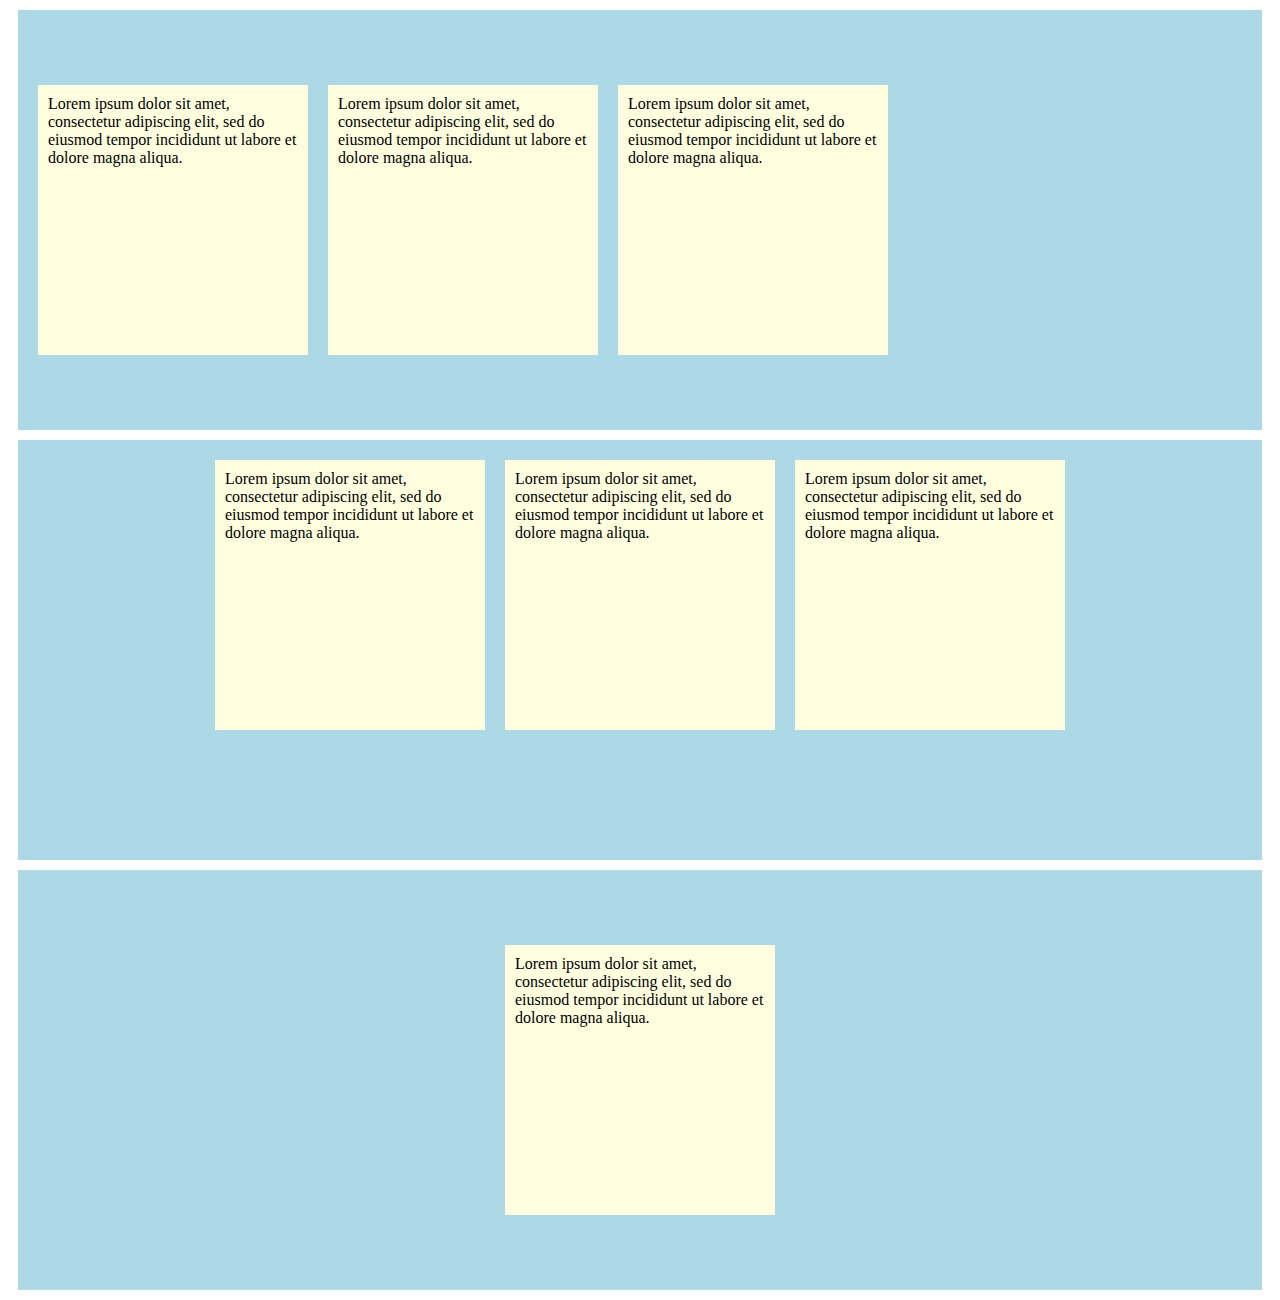
<file: Aligning with flex items/index.html>
<!DOCTYPE html>
<html lang="en-gb">
<head>
  <link href="css/index.css" type="text/css" rel="stylesheet">
</head>
<body>
  <section class="alignItems flexContainer">
    <div class="flexItem">
      Lorem ipsum dolor sit amet, consectetur adipiscing elit, sed do eiusmod tempor incididunt ut labore et dolore magna aliqua.
    </div>
    <div class="flexItem">
      Lorem ipsum dolor sit amet, consectetur adipiscing elit, sed do eiusmod tempor incididunt ut labore et dolore magna aliqua.
    </div>
    <div class="flexItem">
      Lorem ipsum dolor sit amet, consectetur adipiscing elit, sed do eiusmod tempor incididunt ut labore et dolore magna aliqua.
    </div>
  </section>
  <section class="justifyContent flexContainer">
    <div class="flexItem">
      Lorem ipsum dolor sit amet, consectetur adipiscing elit, sed do eiusmod tempor incididunt ut labore et dolore magna aliqua.
    </div>
    <div class="flexItem">
      Lorem ipsum dolor sit amet, consectetur adipiscing elit, sed do eiusmod tempor incididunt ut labore et dolore magna aliqua.
    </div>
    <div class="flexItem">
      Lorem ipsum dolor sit amet, consectetur adipiscing elit, sed do eiusmod tempor incididunt ut labore et dolore magna aliqua.
    </div>
  </section>
    <section class="perfectlyCentered flexContainer">
      <div class="flexItem">
        Lorem ipsum dolor sit amet, consectetur adipiscing elit, sed do eiusmod tempor incididunt ut labore et dolore magna aliqua.
    </section>
  </div>
</body>
</html>
</file>
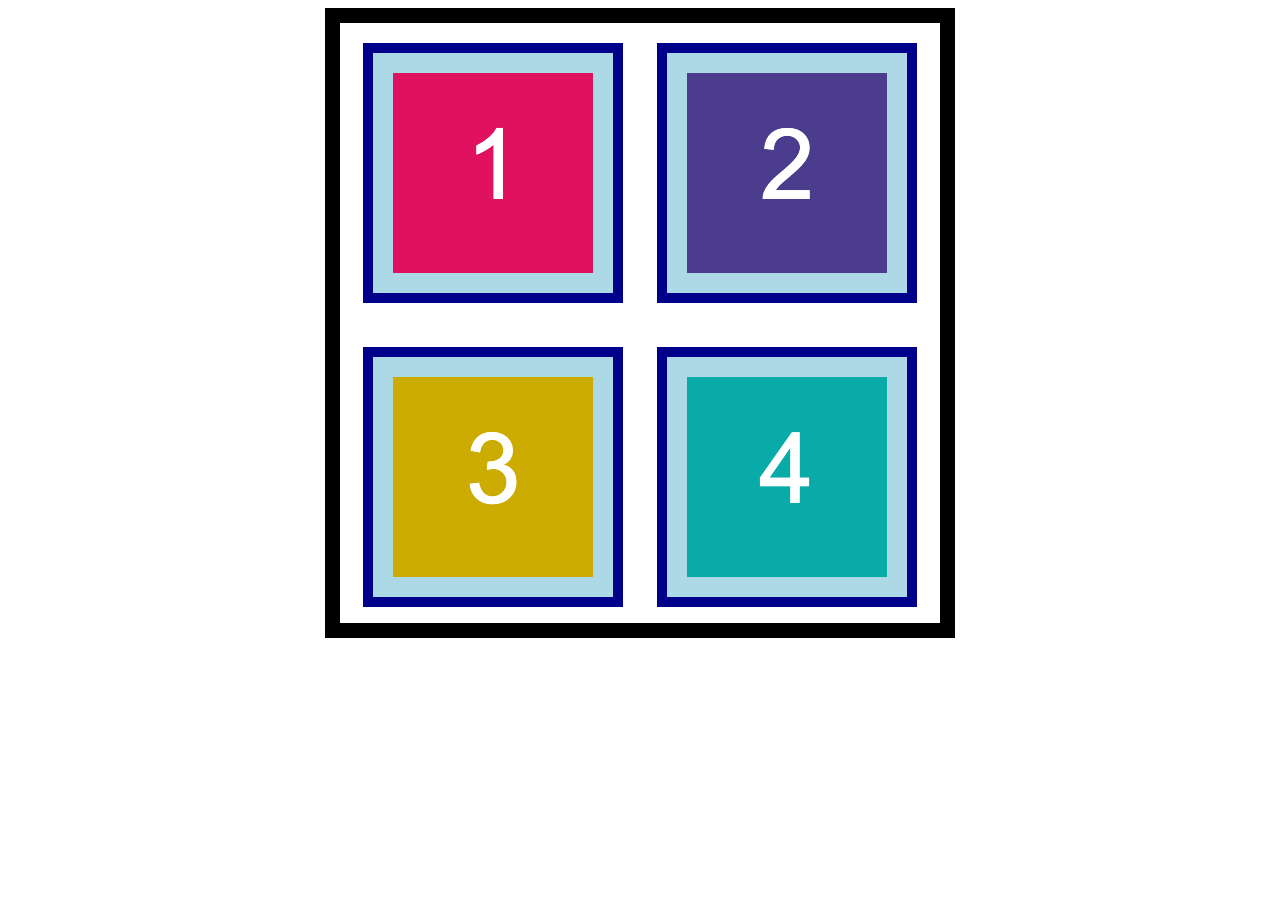
<file: CSS Box Model Lesson Two/index.html>
<!DOCTYPE html>
<html lang="en-GB">

  <head>
    <meta charset="UTF-8">
    <title>HTML Box Model</title>
    <link rel="stylesheet" type="text/css" href="./assets/css/style.css">
  </head>

  <body>
    <section>
      <img src="./assets/images/image-1.png" alt="box with number 1"/>
      <img src="./assets/images/image-2.png" alt="box with number 2"/>
      <img src="./assets/images/image-3.png" alt="box with number 3"/>
      <img src="./assets/images/image-4.png" alt="box with number 4"/>
    </section>
  </body>

</html>
</file>
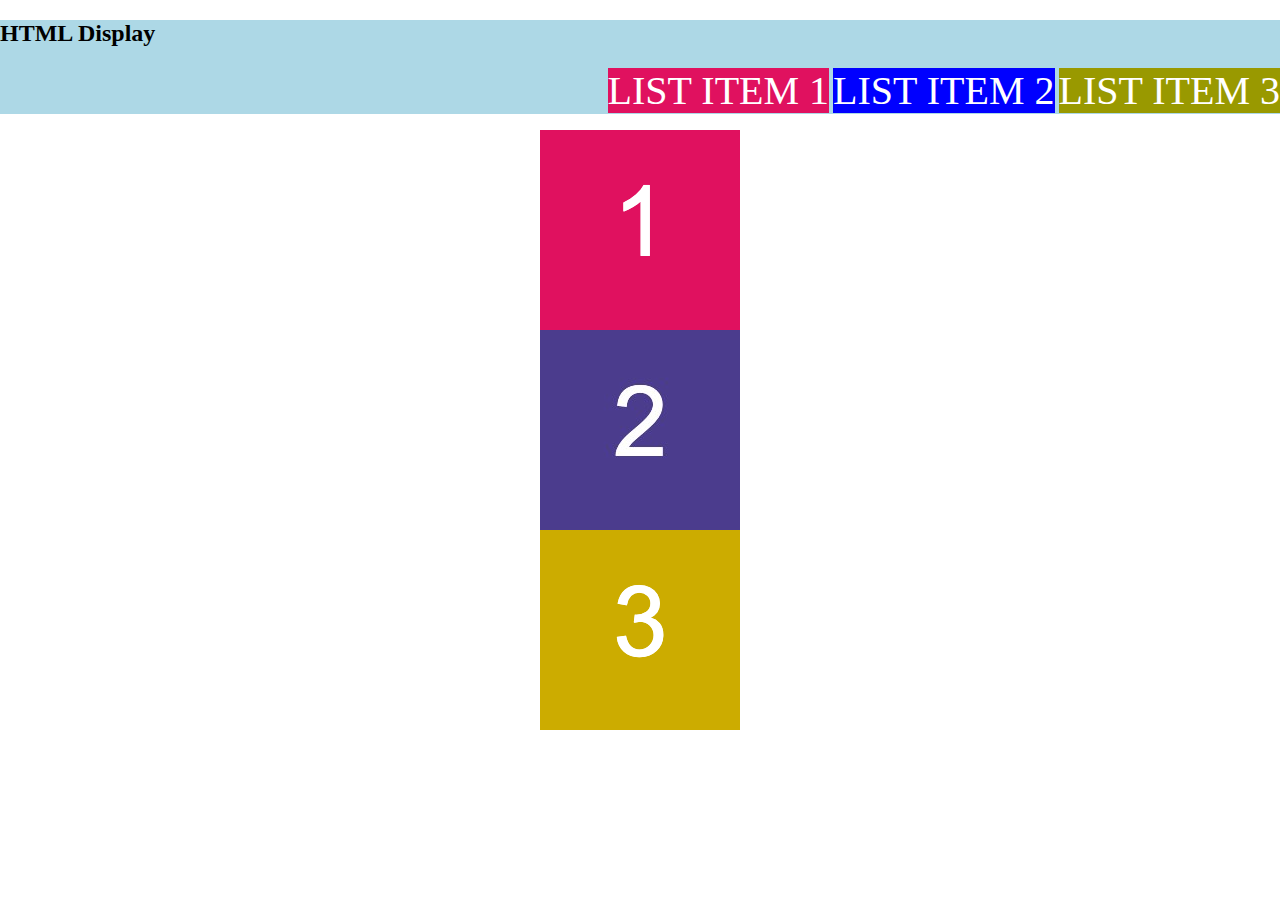
<file: CSS Layout Box Model Lesson One/index.html>
<!DOCTYPE html>
<html lang="en-GB">

  <head>
    <meta charset="UTF-8">
    <title>HTML Display</title>
    <link rel="stylesheet" href="./assets/css/style.css">
  </head>

  <body>
    <header>
      <h2>HTML Display</h2>
      <nav>
        <ul>
          <li id="item-1">LIST ITEM 1</li>
          <li id="item-2">LIST ITEM 2</li>
          <li id="item-3">LIST ITEM 3</li>
        </ul>
      </nav>
    </header>
    
    <section>
      <img src="./assets/images/image-1.png" alt="box with number 1"/>
      <img src="./assets/images/image-2.png" alt="box with number 2"/> 
      <img id="image-3" src="./assets/images/image-3.png" alt="box with number 3"/> 
    </section>
  </body>

</html>
</file>
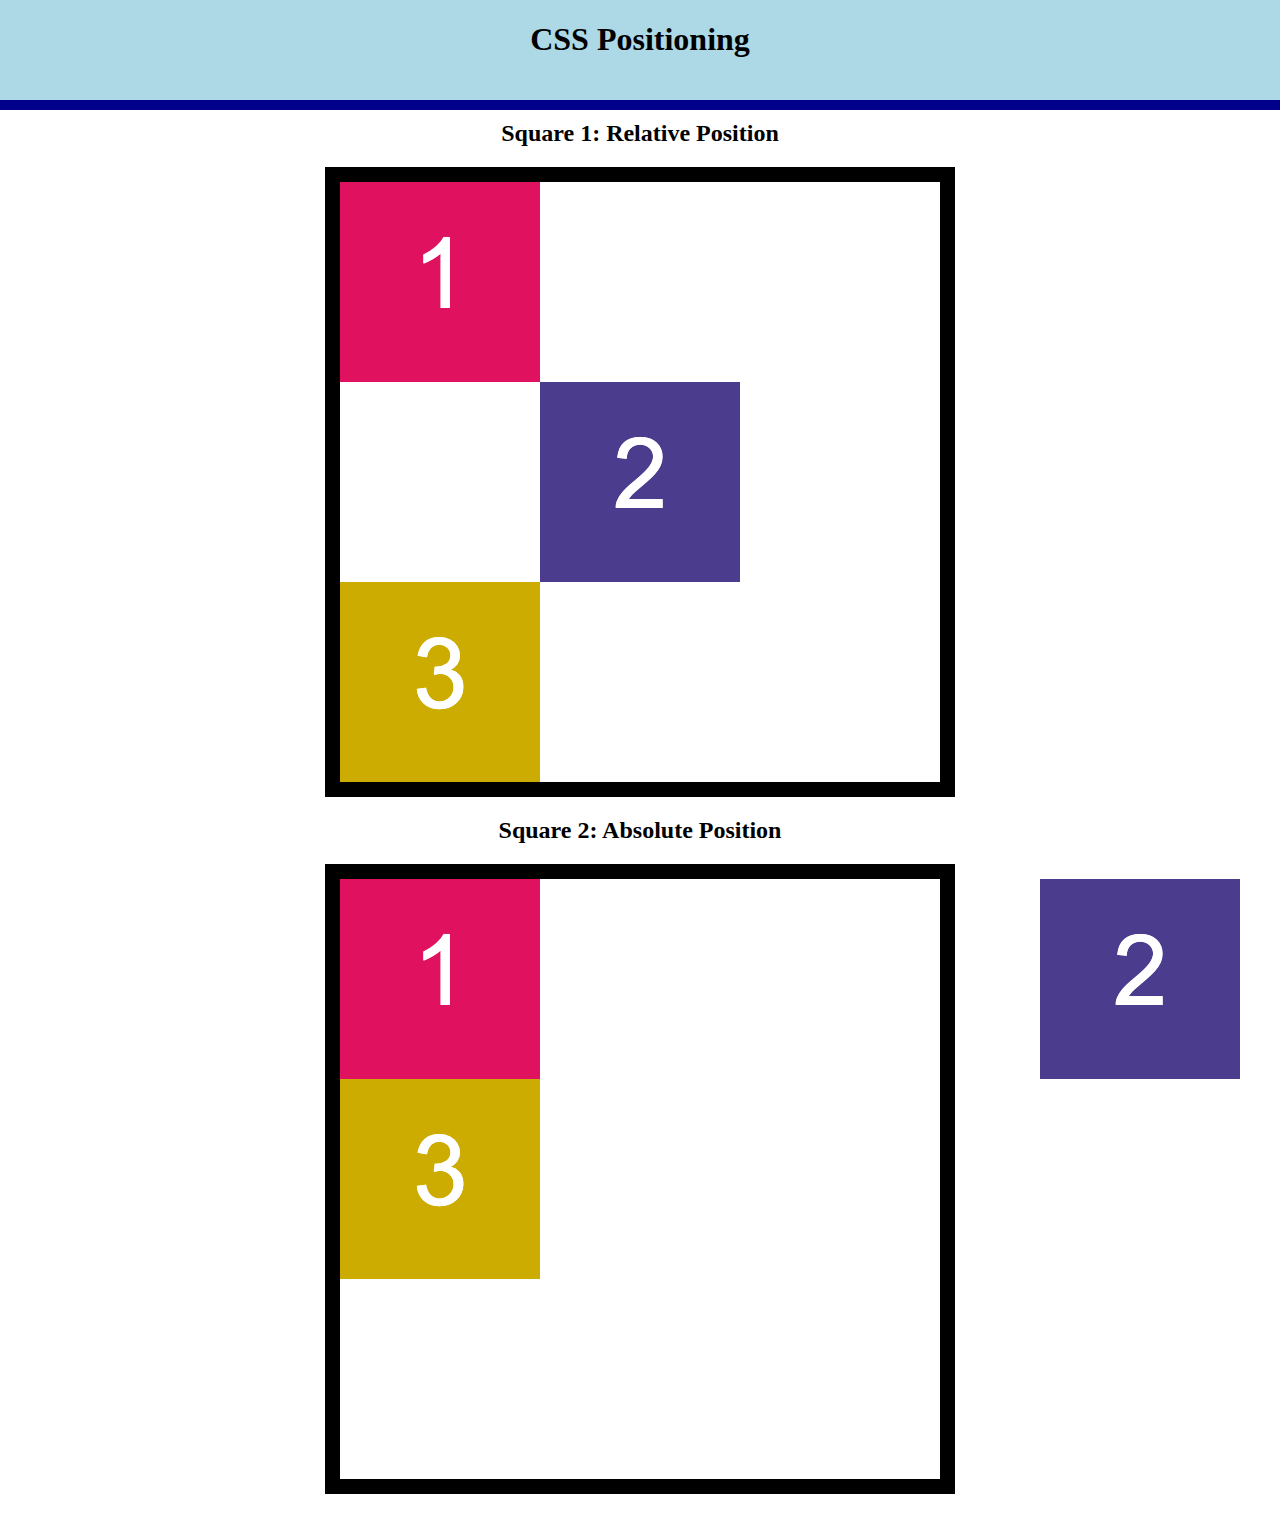
<file: CSS Positioning/index.html>
<!DOCTYPE html>
<html lang="en-GB">

  <head>
    <meta charset="UTF-8">
    <title>CSS Positioning</title>
    <link rel="stylesheet" type="text/css" href="./assets/css/style.css">
  </head>

  <body>
    <header>
      <h1>CSS Positioning</h1>
    </header>

    <main>
      <section>
        <h2>Square 1: Relative Position</h2>
        <div class="container">
          <img src="./assets/images/image-1.png" alt="box with number 1"/>
          <img id="relative-box-2" src="./assets/images/image-2.png" alt="box with number 2"/>
          <img src="./assets/images/image-3.png" alt="box with number 3"/>
        </div>
      </section>

      <section>
        <h2>Square 2: Absolute Position</h2>
        <div class="container absolute-container">
          <img src="./assets/images/image-1.png" alt="box with number 1"/>
          <img id="absolute-box-2"src="./assets/images/image-2.png" alt="box with number 2"/>
          <img src="./assets/images/image-3.png" alt="box with number 3"/>
        </div>
      </section>
    </main>
  </body>

</html>
</file>
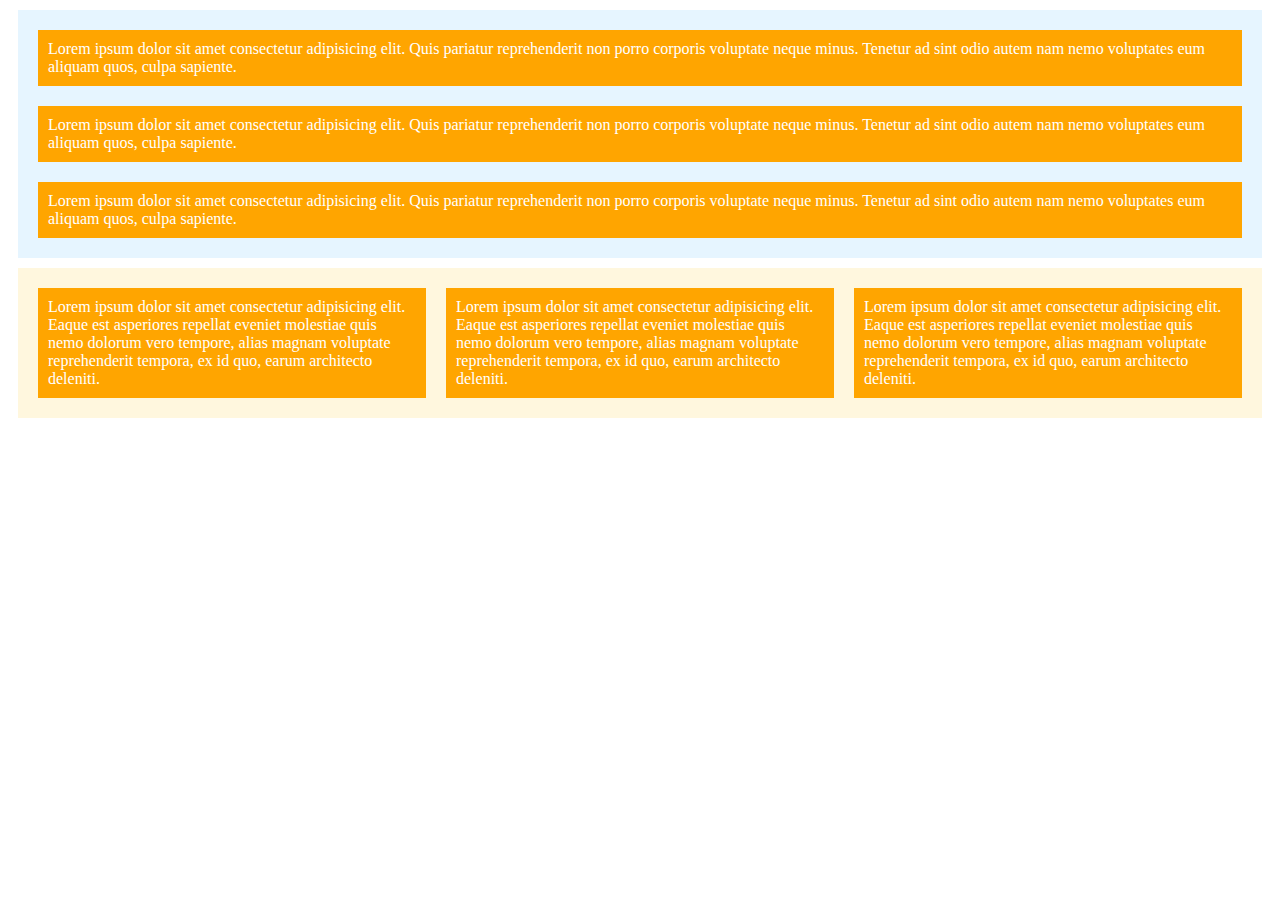
<file: Flexbox Lesson/index.html>
<!DOCTYPE html>
<html lang="en-gb">
<head>
  <link href="css/index.css" type="text/css" rel="stylesheet">
</head>
<body>

  <div id="column" class="flex"><!-- This div has the id of column and the class of flex. -->
    <div class="flex_item">
      Lorem ipsum dolor sit amet consectetur adipisicing elit. Quis pariatur reprehenderit non porro corporis voluptate neque minus. Tenetur ad sint odio autem nam nemo voluptates eum aliquam quos, culpa sapiente.
    </div>
    <div class="flex_item">
      Lorem ipsum dolor sit amet consectetur adipisicing elit. Quis pariatur reprehenderit non porro corporis voluptate neque minus. Tenetur ad sint odio autem nam nemo voluptates eum aliquam quos, culpa sapiente.
    </div>
    <div class="flex_item">
      Lorem ipsum dolor sit amet consectetur adipisicing elit. Quis pariatur reprehenderit non porro corporis voluptate neque minus. Tenetur ad sint odio autem nam nemo voluptates eum aliquam quos, culpa sapiente.
    </div>
  </div>

  <div id="row" class="flex">
    <div class="flex_item">
      Lorem ipsum dolor sit amet consectetur adipisicing elit. Eaque est asperiores repellat eveniet molestiae quis nemo dolorum vero tempore, alias magnam voluptate reprehenderit tempora, ex id quo, earum architecto deleniti.
    </div>
    <div class="flex_item">
      Lorem ipsum dolor sit amet consectetur adipisicing elit. Eaque est asperiores repellat eveniet molestiae quis nemo dolorum vero tempore, alias magnam voluptate reprehenderit tempora, ex id quo, earum architecto deleniti.
    </div>
    <div class="flex_item">
      Lorem ipsum dolor sit amet consectetur adipisicing elit. Eaque est asperiores repellat eveniet molestiae quis nemo dolorum vero tempore, alias magnam voluptate reprehenderit tempora, ex id quo, earum architecto deleniti.
    </div>

  </div>

</body>
</html>
</file>
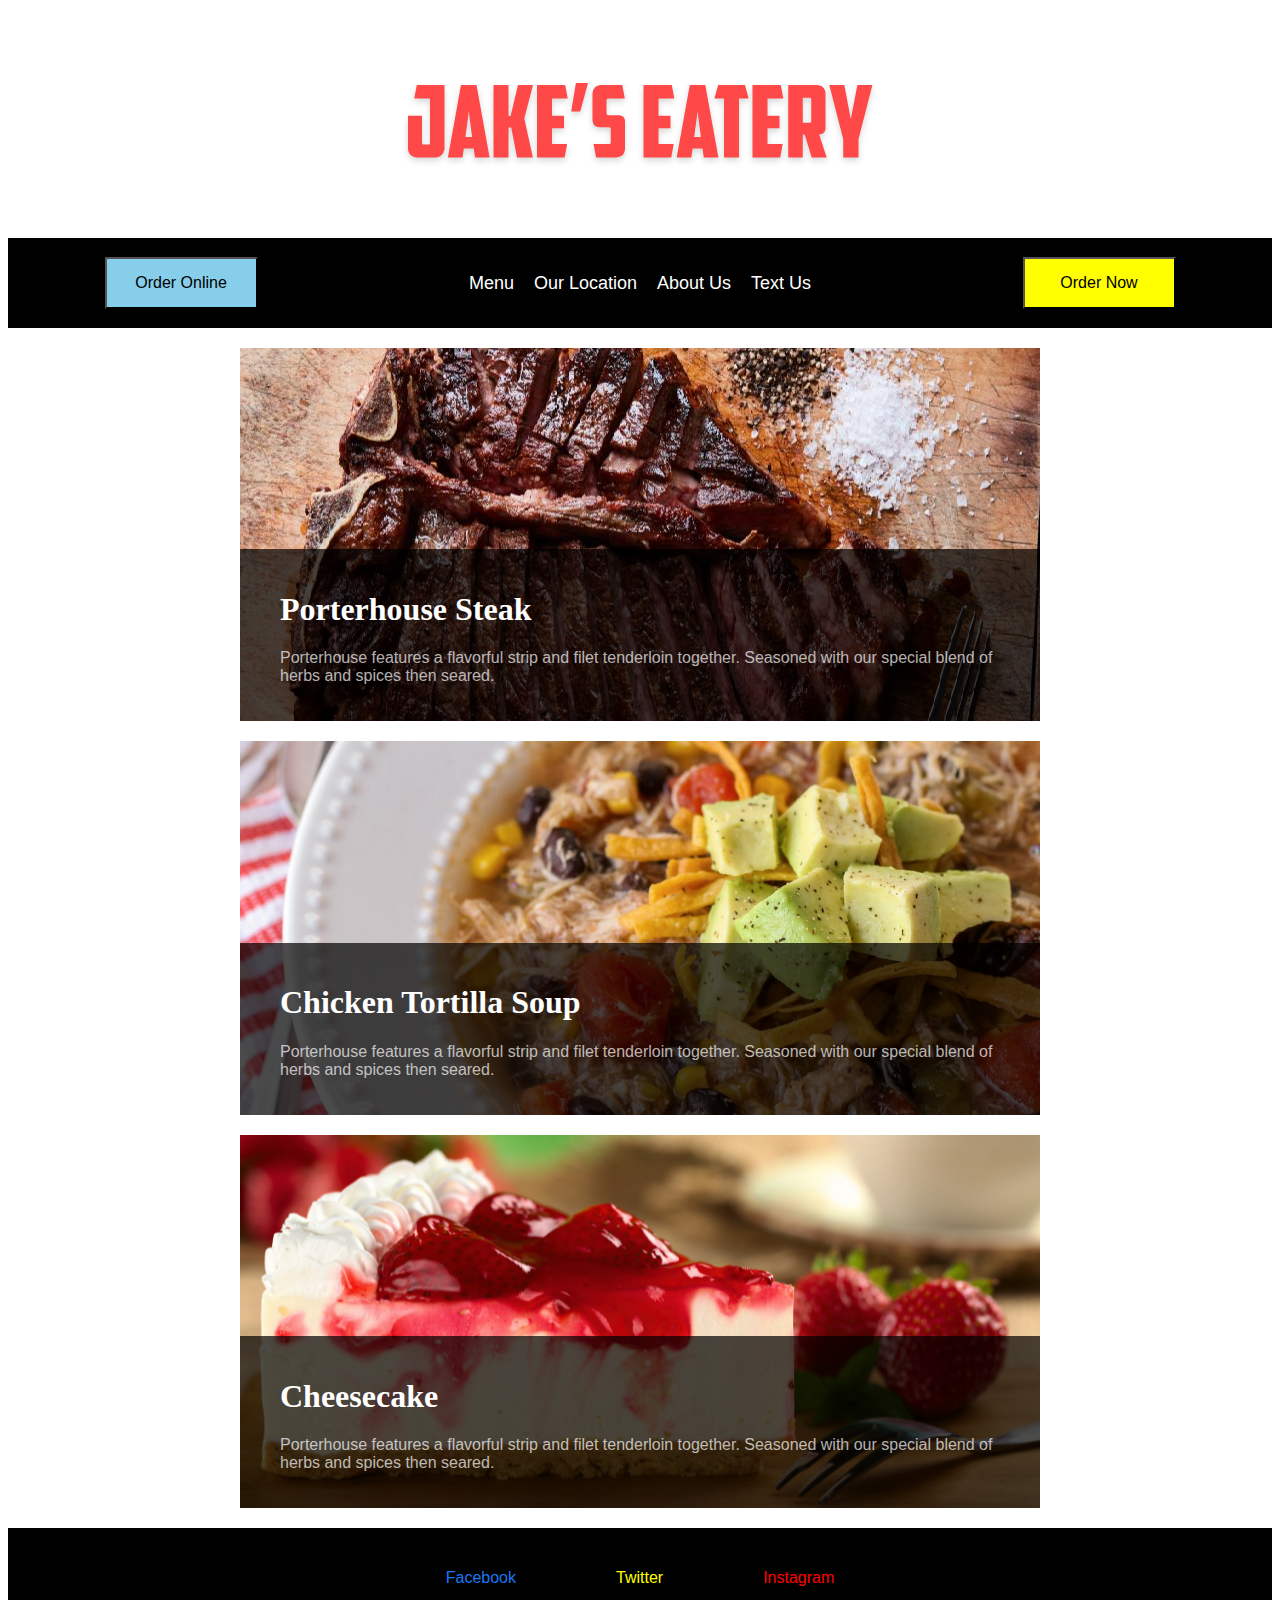
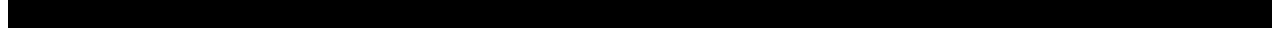
<file: Jakes Eatery Task/index.html>
<!DOCTYPE HTML>
    <head>
        <title>Jake's Eatery</title>
        <link rel="stylesheet" type="text/css" href="css/style.css">
    </head>
    <body>
      <!-- Nav HTML -->
       <div class="logo"></div>
       <div class="nav">
           <div class="left">
                <button>Order Online</button>
           </div>
           <div class="center">
                <a href="#">Menu</a>
                <a href="#">Our Location</a>
                <a href="#">About Us</a>
                <a href="#">Text Us</a>
           </div>
           <div class="right">
                <button>Order Now</button>
           </div>
       </div>
       <!-- Column Layout -->
       <div class="column">
           <div class="meal1">
               <div class="text">
                   <h1>Porterhouse Steak</h1>
                   <p>Porterhouse features a flavorful strip and filet tenderloin together. Seasoned with our special blend of herbs and spices then seared.</p>
               </div>
           </div>
           <div class="meal2">
                <div class="text">
                        <h1>Chicken Tortilla Soup</h1>
                        <p>Porterhouse features a flavorful strip and filet tenderloin together. Seasoned with our special blend of herbs and spices then seared.</p>
                    </div>
           </div>
           <div class="meal3">
                <div class="text">
                        <h1>Cheesecake</h1>
                        <p>Porterhouse features a flavorful strip and filet tenderloin together. Seasoned with our special blend of herbs and spices then seared.</p>
                    </div>
           </div>
       </div>
       <!-- Footer HTML -->
       <div class="footer">
            <a href="#" class="fb">Facebook</a>
            <a href="#" class="tw">Twitter</a>
            <a href="#" class="ig">Instagram</a>
        </div>
    </body>
</html>
</file>
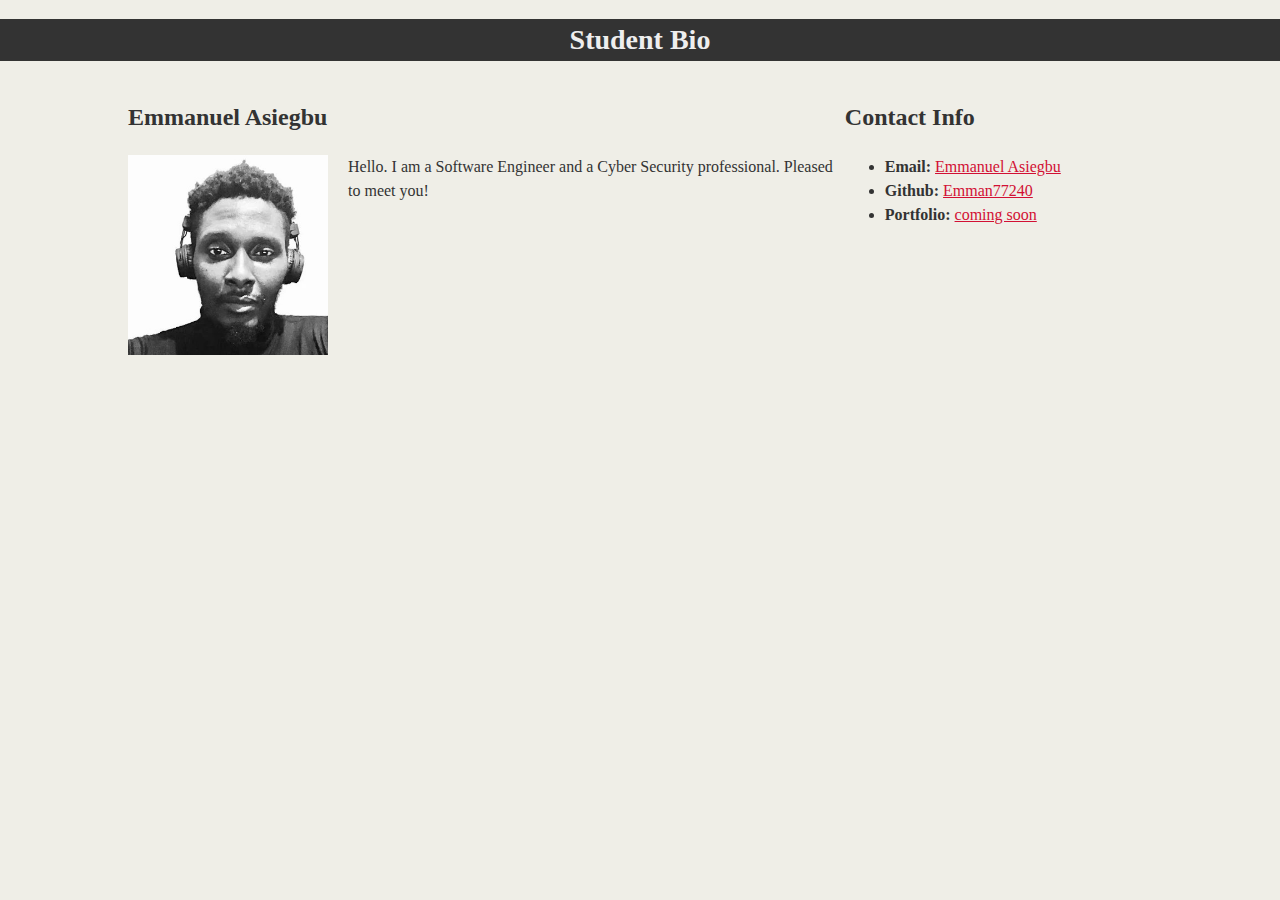
<file: Intro to Git Lesson/html-bio-with-css.html>
<!DOCTYPE html>
<html lang="en-us">

<head>
  <meta charset="UTF-8">
  <link rel="stylesheet" href="assets/css/style.css" type="text/css">
  <title>CSS Stylesheets with Relative Paths</title>
</head>

<body>
  <header>
    <h1>Student Bio</h1>
  </header>

  <div class="container">

    <section id="main-bio">

      <h2>Emmanuel Asiegbu</h2>

      <img id="bio-image" src="PP.jpg" alt="Emmanuel Asiegbu">

      <p>Hello. I am a Software Engineer and a Cyber Security professional. Pleased to meet you!</p>
    </section>

    <section id="contact-info">
      <h2>Contact Info</h2>
      <ul>
        <li><strong>Email:</strong> <a href="mailto:bcudehen@gmail.com">Emmanuel Asiegbu</a></li>
        <li><strong>Github:</strong> <a href="https://github.com/Emman77240" target="_blank">Emman77240</a></li>
        <li><strong>Portfolio:</strong> <a href="#">coming soon</a></li>
      </ul>
    </section>
  </div>

</body>

</html>
</file>
<file: Aligning with flex items/css/index.css>
.flexItem {
  background-color: lightyellow;
  margin: 10px;
  padding: 10px;
  width: 250px;
  height: 250px;
}
.flexContainer {
  display: flex;
  height: 400px;
  background-color: lightblue;
  margin: 10px;
  padding: 10px;
}
/*
The properties above are just used to display your flex container.

We have already set the parent container of the sections to flex.

It is highly recommended to try out these commands in chromes web inspector to see what your code does in real time

@TODO Read the documentation on the following properties if you want more info or get stuck
- align-item Documentation - https://www.w3schools.com/cssref/css3_pr_align-items.asp
- justify-content documentation - https://www.w3schools.com/cssref/css3_pr_justify-content.asp
*/
.alignItems {
  align-items: center;
  /*
  - under this comment type out the css property justify-content.
  - Try out the following properties of align-items
  - center
  - flex-end
  - flex-start
  */

}
.justifyContent {
  justify-content: center;
/*
- under this comment type out the css property justify-content.
- Try out the following properties of justify-Content
- center
- flex-end
- flex-start
- space-between
- space-around
- space-evenly
*/

}
.perfectlyCentered {
  align-items: center;
  justify-content: center;
/*
- Under this comment type out the css property of justify-content: center;
- Then type out the css property align-items: center;
- Reload the browser and see for yourslef that your item is perfectly centered!
*/

}
</file>
<file: CSS Box Model Lesson Two/assets/css/style.css>
section {
  width: 600px;
  height: 600px;
  text-align: center;
  border: 15px solid black;
  margin: 0px auto;
}

img {
  width: 200px;
  height: 200px;
  padding: 20px;
  border: 10px solid darkblue;
  background-color: lightblue;
  margin: 20px 15px;
}
</file>
<file: CSS Layout Box Model Lesson One/assets/css/style.css>
header {
  width: 100%;
  background-color: lightblue;
}

body {
  margin: 0;
}

h2 {
  text-align: left;
}

ul {
  text-align: right;
  color: #ffffff;
}

li {
  list-style-type: none;
  font-size: 40px;
  display: inline;
}

img {
  display: block;
  margin: 0 auto;
}

#item-1 {
  background-color: #e0115f;
}

#item-2 {
  background-color: #0000ff;
}

#item-3 {
  background-color: #999900;
}
</file>
<file: CSS Positioning/assets/css/style.css>
body {
  position: relative;
  margin: 0;
  padding: 0;
}

main {
  padding-top: 100px;
}

h1,
h2,
h3 {
  text-align: center;
}

img {
  display: block;
}

header {
  position: fixed;
  top: 0;
  z-index: 2;
  width: 100%;
  height: 100px;
  border-bottom: 10px solid darkblue;
  background-color: lightblue;
}

.container {
  width: 600px;
  height: 600px;
  margin: 20px auto;
  border: 15px solid black;
}

.absolute-container {
  position: relative;
}

#relative-box-2 {
  position: relative;
  left: 200px;
}

#absolute-box-2 {
  position: absolute;
  left: 700px;
  top: 0px;
}
</file>
<file: Flexbox Lesson/css/index.css>
.flex_item {
  padding:10px;
  margin: 10px;
  background-color: orange;
  color: white;
}
.flex {
  display: flex;
  padding: 10px;
  margin: 10px;
  /* Set the property display to flex below! */
}
#column {
  flex-direction: column;
  background-color: #E6F5FF;
  /* Set the property flex direction to column below! */
}
#row {
  flex-direction: row;
  background-color: #FFF7DE;
/* Set the property flex-direction to row below! */
}
</file>
<file: Jakes Eatery Task/css/style.css>
/* Logo Styles*/
.logo {
    background: white;
    height: 230px;
    background-image: url("../images/jakes-logo.png");
    background-repeat: no-repeat;
    background-position: center;
}
/* Navigation styles */
.nav {
    display: flex;
    background-color: black;
    padding: 20px;
}

.left, .center, .right {
    height: 50px;
    display: flex;
    justify-content: center;
    align-items: center;
}

.left, .right {
    width: 25%;
}
.center {
    width: 50%;
}

.center a {
    color: white;
    padding: 10px;
    font-size: 18px;
    text-decoration: none;
    font-family: Arial;
}

button {
    color: black;
    font-size: 16px;
    padding: 15px;
    width: 50%;
}

.right button {
    background-color: yellow;
}

.left button {
    background-color: skyblue;
}

/* Column styles */
.column {
    display: flex;
    height: 1200px;
    width: 800px;
    flex-direction: column;
    margin: 0 auto;
}

.meal1, .meal2, .meal3 {
    height: 100%;
    width: 100%;
    display: flex;
    align-items: flex-end;
    margin-bottom: 20px;
    background-repeat: no-repeat;
    background-position: center;
}

.meal1 {
    margin-top: 20px;
    background-image: url("../images/steak.png");
}

.meal2 {
    background-image: url("../images/soup.png");
}

.meal3 {
    background-image: url("../images/cheesecake.png");
}

.text {
   background: rgb(0, 0, 0, 0.7);
   width: 100%;
   padding: 20px 40px;
   color: white; 
}

.text p {
    color: rgba(255, 255, 255, 0.7);
    font-family: Arial, Helvetica, sans-serif;
}

.text h1 {
    font-family: Georgia, 'Times New Roman', Times, serif;
}
/* Footer Styles */
.footer {
    background-color: black;
    height: 100px;
    display: flex;
    align-items: center;
    justify-content: center;
}

.fb, .tw, .ig {
    margin: 50px;
    text-decoration: none;
    font-family: Arial, Helvetica, sans-serif;
}

.fb {
    color: #1877f2;
}

.tw {
    color: yellow;
}

.ig {
    color: red;
}
</file>
<file: Intro to Git Lesson/assets/css/style.css>
body {
    margin: 0;
    padding: 0;
    background-color: #efeee7;
    font-family: Georgia,"Times New Roman",Times,serif;
    color: #333333;
    line-height: 1.5;
}

header {
    background-color: #333333;
}

h1 {
    color: #eee;
    font-size: 28px;
    text-align: center;
}

h2 {
    font-size: 24px;
}

.container {
    width: 1024px;
    margin: 0 auto;
}

#main-bio, #contact-info, #bio-image {
    float: left;
}

#bio-image {
    width: 200px;
    height: 200px;
    margin-right: 20px;
}

#main-bio {
    width: 70%;
}

#contact-info {
    width: 30%;
}

a {
    color: #d21034;
}
</file>
